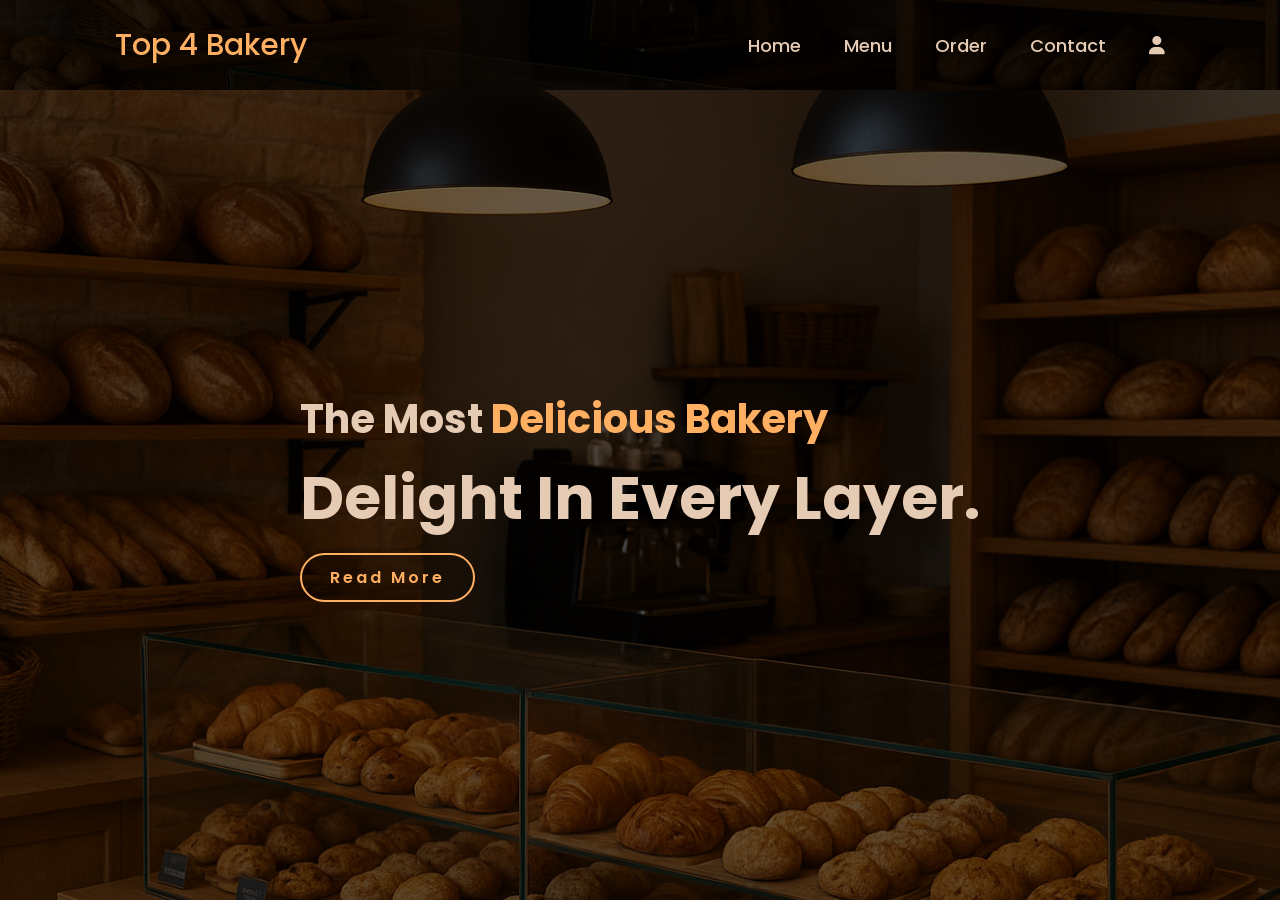
<file: index.html>
<!DOCTYPE html>
<html>
<head>
  <title>Bakery</title>
</head>
<frameset rows="10%,*" border="0" framespacing="0" frameborder="0">
  <frame name="nav" src="nav.html" >
  <frameset cols="100% " border="0" framespacing="0" frameborder="0">
    <frame src="M-home.html" name="home">
  </frameset>
</frameset>
</html>
</file>
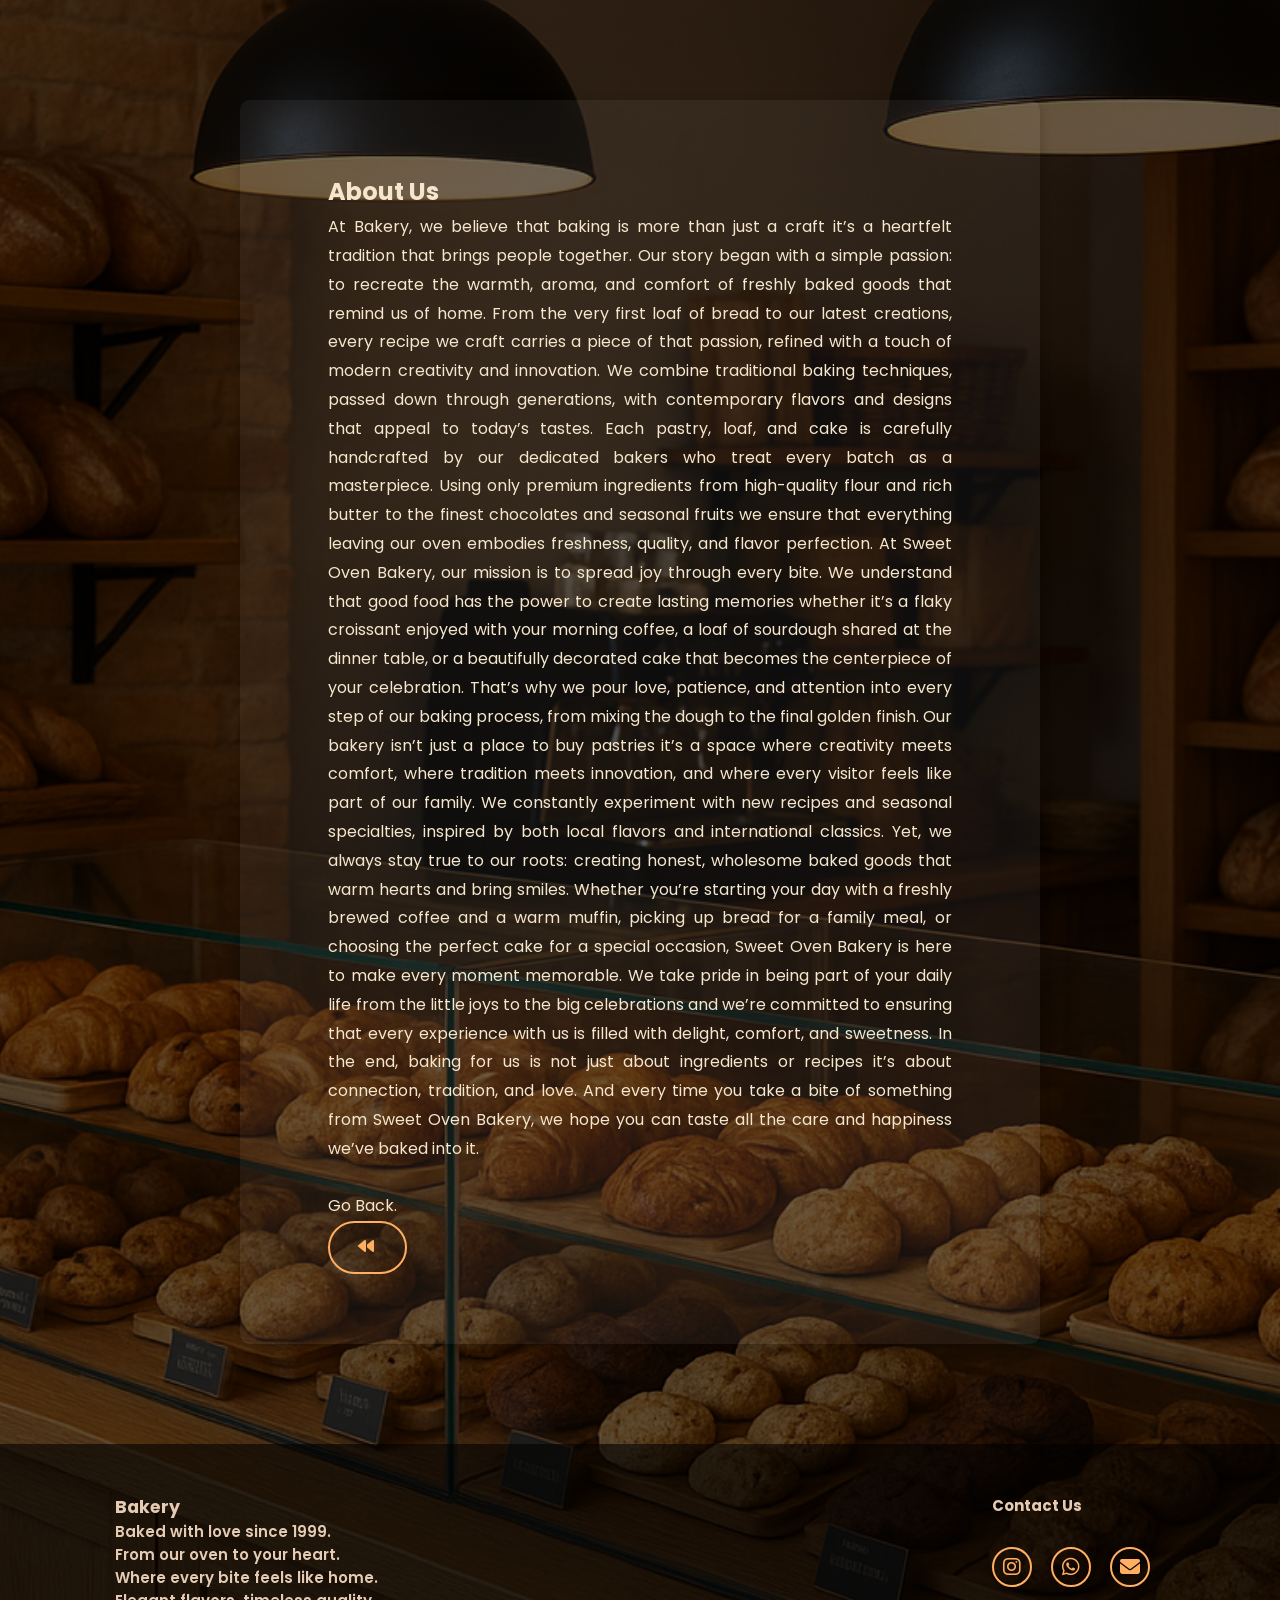
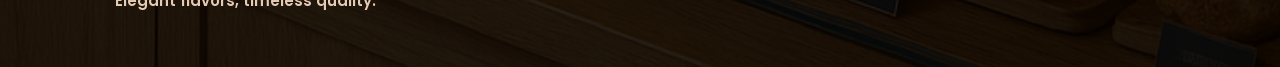
<file: about us.html>
<!DOCTYPE html>
<html lang="en">
<head>
    <meta charset="UTF-8">
    <meta name="viewport" content="width=device-width, initial-scale=1.0">
    <link rel="stylesheet" href="https://cdnjs.cloudflare.com/ajax/libs/font-awesome/6.5.0/css/all.min.css">
    <link rel="stylesheet" href="style forgot pass.css">
    <title>About Us</title>

</head>
<body>
    <main class="abus">
        <section>
            <h2>About Us</h2>
            <p>At Bakery, we believe that baking is more than just a craft it’s a heartfelt tradition that brings people together. Our story began with a simple passion: to recreate the warmth, aroma, and comfort of freshly baked goods that remind us of home. From the very first loaf of bread to our latest creations, every recipe we craft carries a piece of that passion, refined with a touch of modern creativity and innovation.

We combine traditional baking techniques, passed down through generations, with contemporary flavors and designs that appeal to today’s tastes. Each pastry, loaf, and cake is carefully handcrafted by our dedicated bakers who treat every batch as a masterpiece. Using only premium ingredients from high-quality flour and rich butter to the finest chocolates and seasonal fruits we ensure that everything leaving our oven embodies freshness, quality, and flavor perfection.

At Sweet Oven Bakery, our mission is to spread joy through every bite. We understand that good food has the power to create lasting memories whether it’s a flaky croissant enjoyed with your morning coffee, a loaf of sourdough shared at the dinner table, or a beautifully decorated cake that becomes the centerpiece of your celebration. That’s why we pour love, patience, and attention into every step of our baking process, from mixing the dough to the final golden finish.

Our bakery isn’t just a place to buy pastries it’s a space where creativity meets comfort, where tradition meets innovation, and where every visitor feels like part of our family. We constantly experiment with new recipes and seasonal specialties, inspired by both local flavors and international classics. Yet, we always stay true to our roots: creating honest, wholesome baked goods that warm hearts and bring smiles.

Whether you’re starting your day with a freshly brewed coffee and a warm muffin, picking up bread for a family meal, or choosing the perfect cake for a special occasion, Sweet Oven Bakery is here to make every moment memorable. We take pride in being part of your daily life from the little joys to the big celebrations and we’re committed to ensuring that every experience with us is filled with delight, comfort, and sweetness.

In the end, baking for us is not just about ingredients or recipes it’s about connection, tradition, and love. And every time you take a bite of something from Sweet Oven Bakery, we hope you can taste all the care and happiness we’ve baked into it.</p>
<br>

<p>Go Back.</p>
<a href="M-home.html" class="btn"> <i class="fa-solid fa-backward"></i></a>
        </section>
    </main>

     <footer>
        <div class="footer-container">
            <div class="footer-logo">
                <h3>Bakery</h3>
                <p>Baked with love since 1999.</p>
                <p>From our oven to your heart.</p>
                <p>Where every bite feels like home.</p>
                <p>Elegant flavors, timeless quality.</p>
            </div>

            <div class="footer-contact">
                <h4>Contact Us</h4>
                <a href="https://www.instagram.com/rangga.reswara?igsh=MjJ6MTRuZGxjcXZz&utm_source=qr"> <i class="fa-brands fa-instagram"></i></a>
                <a href="https://wa.me/6281293081012"> <i class="fa-brands fa-whatsapp"></i></a>
                <a href="mailto:cakrarangga270@gmail.com"> <i class="fa-solid fa-envelope"></i></a>
            </div>

        </div>
    </footer>


</body>
</html>
</file>
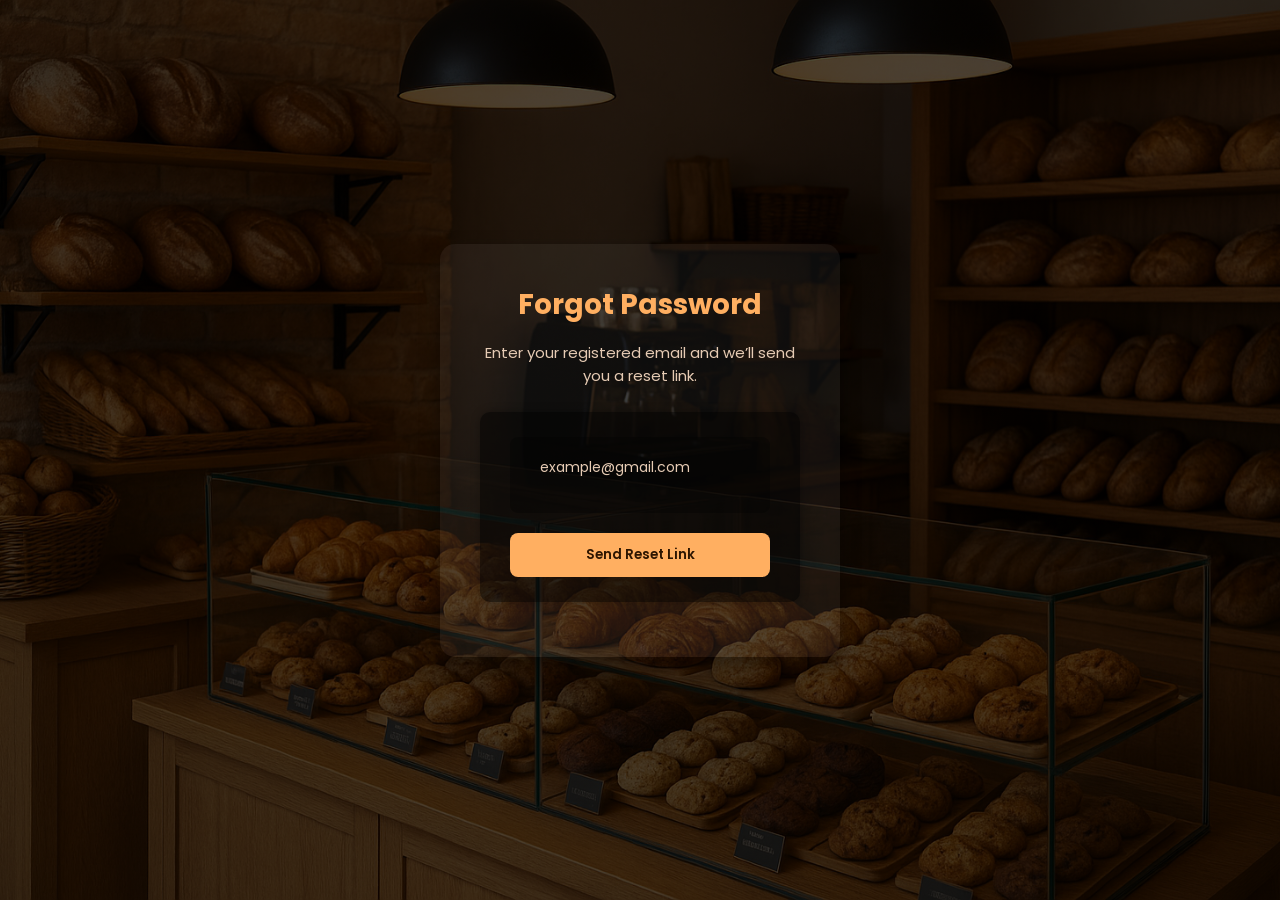
<file: forgot.html>
<!DOCTYPE html>
<html lang="en">
<head>
  <meta charset="UTF-8">
  <meta name="viewport" content="width=device-width, initial-scale=1.0">
  <title>Forgot Password</title>
  <link rel="stylesheet" href="style forgot pass.css">
  <script src="https://code.jquery.com/jquery-3.6.0.min.js"></script>
</head>
<body>
  <section class="forgot-container">
    <div class="forgot-card">
      <h2><i class="fa-solid "></i> Forgot Password</h2>
      <p class="forgot-text">Enter your registered email and we’ll send you a reset link.</p>
      
      <form id="forgotPasswordForm">
        <div class="input-group">
          <i class="fa-solid fa-envelope"></i>
          <input type="email" id="email" name="email" placeholder="example@gmail.com" required>
        </div>
        <button type="submit"><i class="fa-solid "></i> Send Reset Link</button>
      </form>
      
      <div id="message"></div>
    </div>
  </section>
  
  <script src="forgot.js"></script>
</body>
</html>
</file>
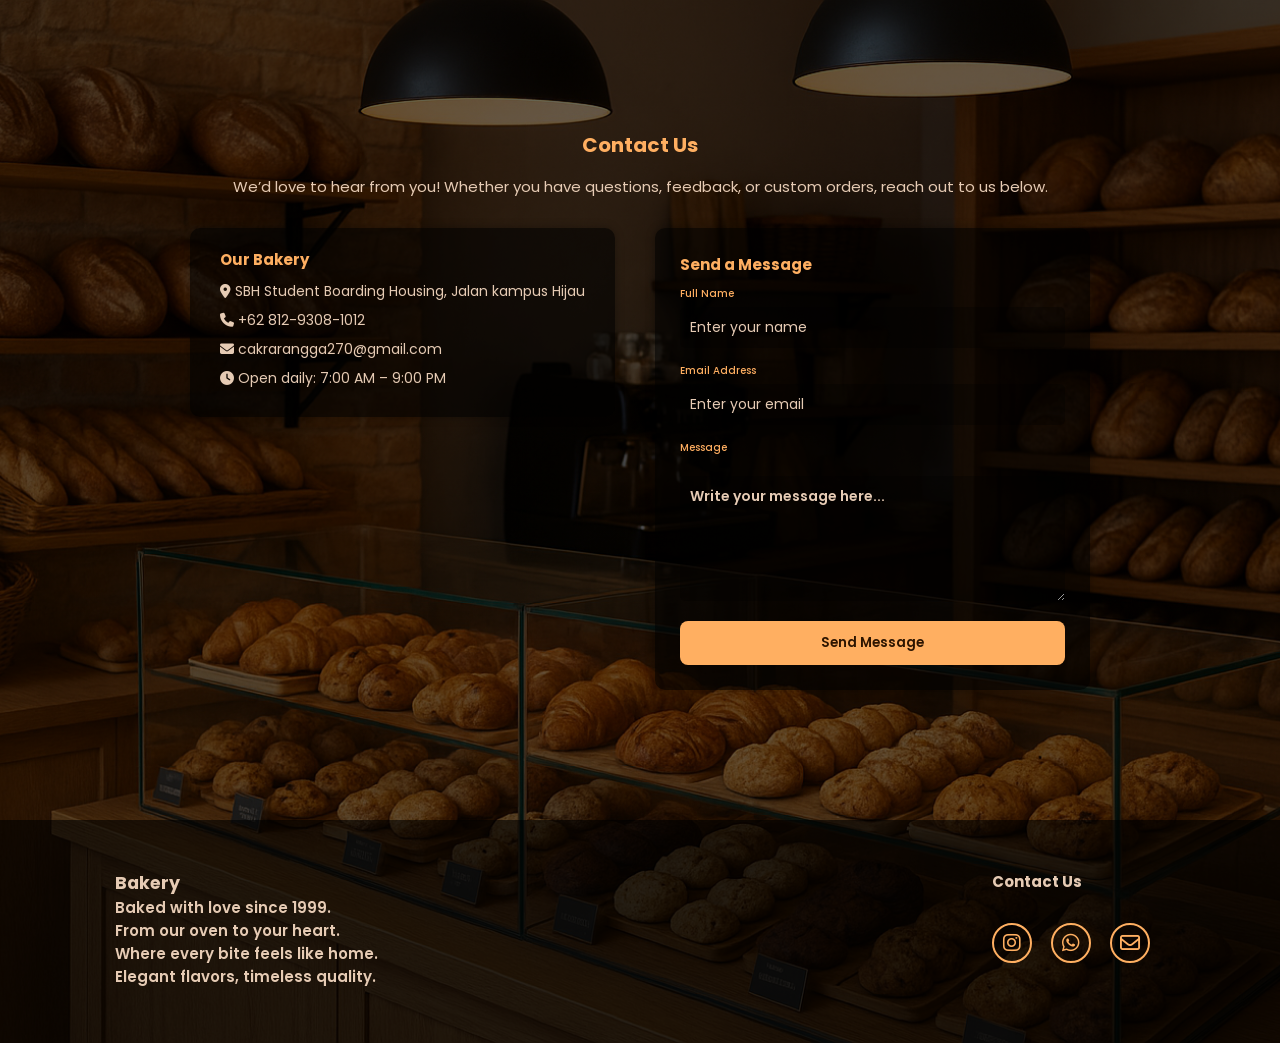
<file: M-contact.html>
<!DOCTYPE html>
<html lang="en">
<head>
  <meta charset="UTF-8">
  <title>Contact - Sweet Oven Bakery</title>
  <link rel="stylesheet" href="https://cdnjs.cloudflare.com/ajax/libs/font-awesome/6.5.0/css/all.min.css">
  <link rel="stylesheet" href="style forgot pass.css">
</head>
<body style="margin-top: 130px;">

  <h1 class="judul-contact">Contact Us</h1>
  <p class="text-contact">We’d love to hear from you! Whether you have questions, feedback, or custom orders, reach out to us below.</p>


  <div class="contact-container">
    <div class="contact-info">
      <h2>Our Bakery</h2>
      <p> <i class="fa-solid fa-location-dot"></i> SBH Student Boarding Housing, Jalan kampus Hijau</p>
      <p> <i class="fa-solid fa-phone"></i> +62 812-9308-1012</p>
      <p> <i class="fa-solid fa-envelope"></i> cakrarangga270@gmail.com</p>
      <p> <i class="fa-solid fa-clock"></i> Open daily: 7:00 AM – 9:00 PM</p>
    </div>

    <form class="form-contact">
      <h2 class="msg-contact">Send a Message</h2>

      <label for="name">Full Name</label>
      <input type="text" id="name" placeholder="Enter your name" required>

      <label for="email">Email Address</label>
      <input type="email" id="email" placeholder="Enter your email" required>

      <label for="message">Message</label>
      <textarea id="message" rows="5" placeholder="Write your message here..." required></textarea>

      <button type="submit">Send Message</button>
    </form>
  </div>

  <footer>
        <div class="footer-container">
            <div class="footer-logo">
                <h3>Bakery</h3>
                <p>Baked with love since 1999.</p>
                <p>From our oven to your heart.</p>
                <p>Where every bite feels like home.</p>
                <p>Elegant flavors, timeless quality.</p>
            </div>
            
            <div class="footer-contact">
                <h4>Contact Us</h4>
                <a href="https://www.instagram.com/rangga.reswara?igsh=MjJ6MTRuZGxjcXZz&utm_source=qr"> <i class="fa-brands fa-instagram"></i></a>
                <a href="https://wa.me/6281293081012"> <i class="fa-brands fa-whatsapp"></i></a>
                <a href="mailto:cakrarangga270@gmail.com"> <i class="fa-regular fa-envelope"></i></a>
            </div>

        </div>
    </footer>

</body>
</html>
</file>
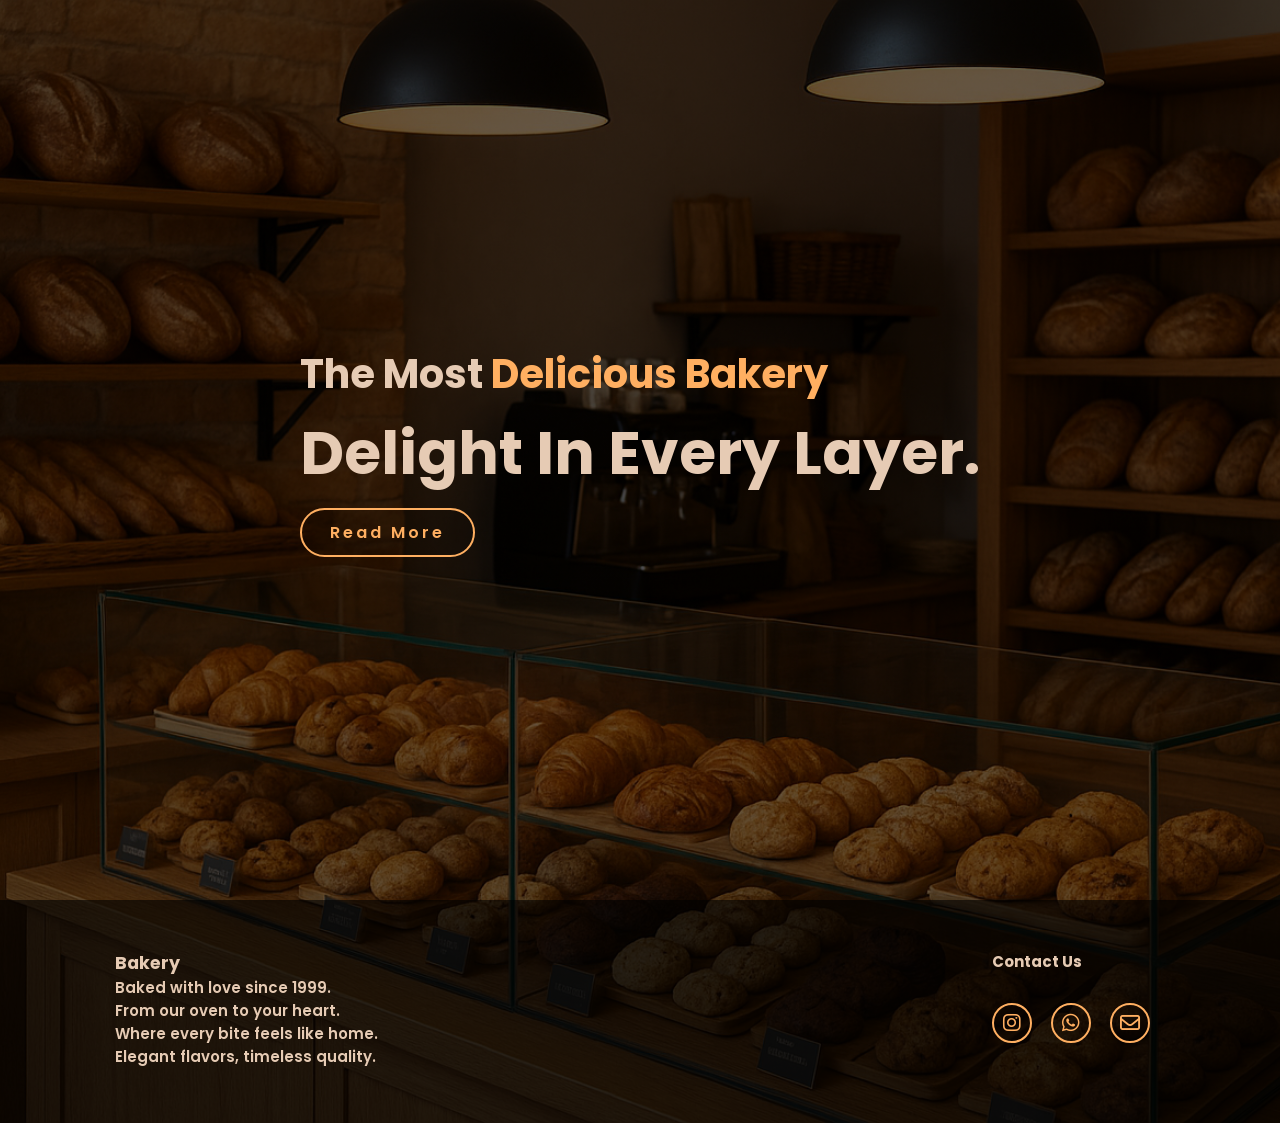
<file: M-home.html>
<!DOCTYPE html>
<html lang="en">
<head>
    <meta charset="UTF-8">
    <meta name="viewport" content="width=device-width, initial-scale=1.0">
    <link rel="stylesheet" href="https://cdnjs.cloudflare.com/ajax/libs/font-awesome/6.5.0/css/all.min.css">
    <link rel="stylesheet" href="style forgot pass.css">
    <title>Home</title>
</head>
<body>
    <section class="home">
        <div class="home-content">
            <h3>The Most <span>Delicious Bakery</span></h3>
            <h1>Delight In Every Layer.</h1>
            <br>
            <a href="about us.html" class="btn">Read More</a>
        </div>
    </section>

        <footer>
        <div class="footer-container">
            <div class="footer-logo">
                <h3>Bakery</h3>
                <p>Baked with love since 1999.</p>
                <p>From our oven to your heart.</p>
                <p>Where every bite feels like home.</p>
                <p>Elegant flavors, timeless quality.</p>
            </div>
            
            <div class="footer-contact">
                <h4>Contact Us</h4>
                <a href="https://www.instagram.com/rangga.reswara?igsh=MjJ6MTRuZGxjcXZz&utm_source=qr"> <i class="fa-brands fa-instagram"></i></a>
                <a href="https://wa.me/6281293081012"> <i class="fa-brands fa-whatsapp"></i></a>
                <a href="mailto:cakrarangga270@gmail.com"> <i class="fa-regular fa-envelope"></i></a>
            </div>

        </div>
    </footer>
    
</body>
</html>
</file>
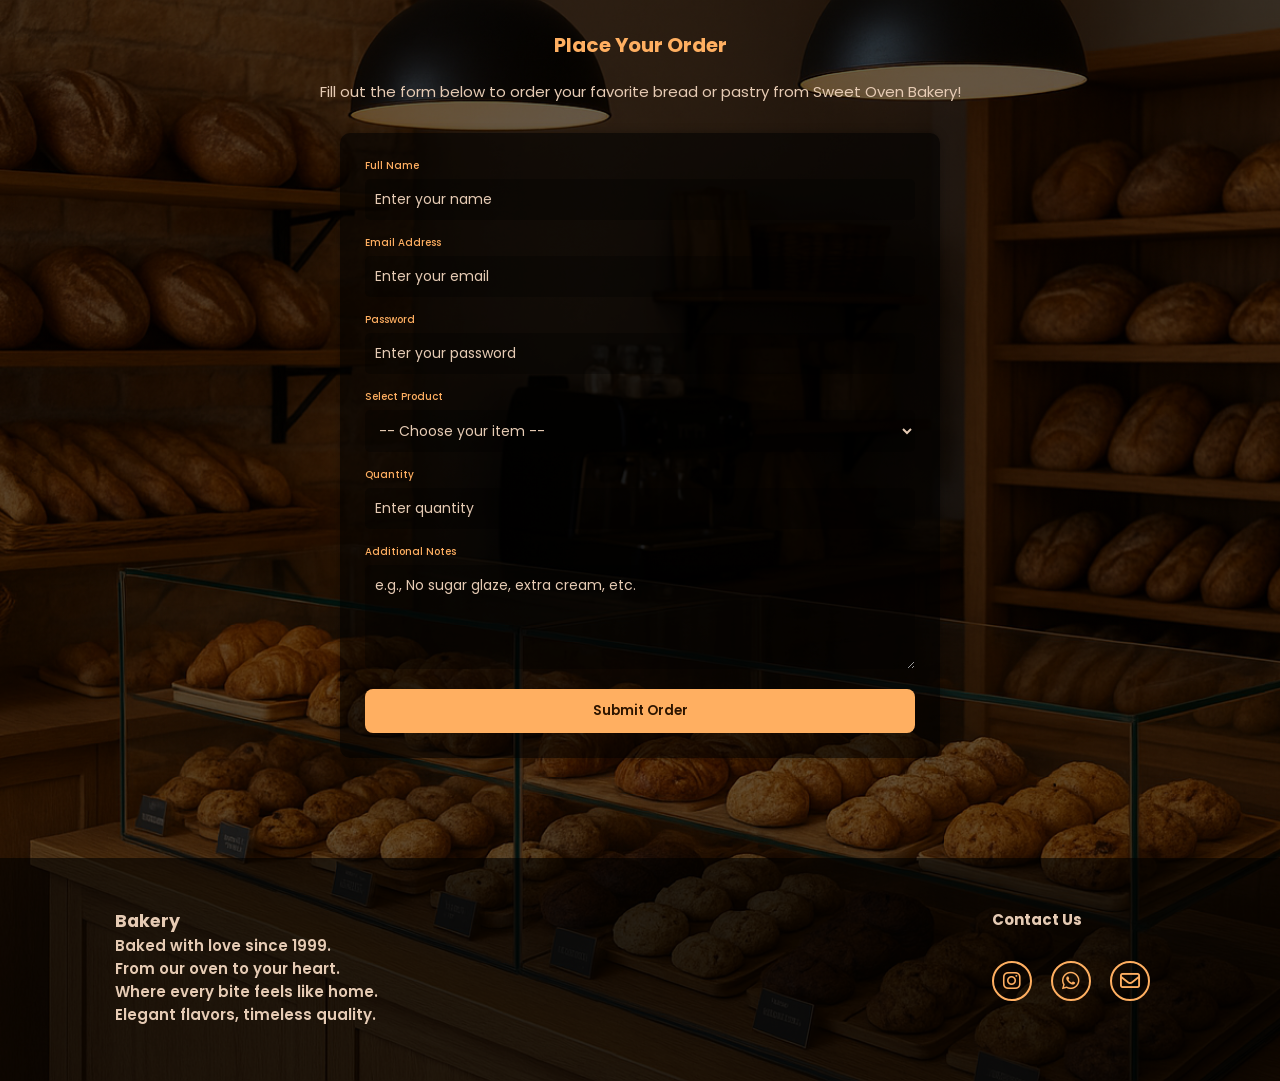
<file: M-order.html>
<!DOCTYPE html>
<html lang="en">
<head>
  <meta charset="UTF-8">
  <title>Order - Sweet Oven Bakery</title>
  <link rel="stylesheet" href="https://cdnjs.cloudflare.com/ajax/libs/font-awesome/6.5.0/css/all.min.css">
  <link rel="stylesheet" href="style forgot pass.css">
</head>
<body>

  <h1 class="judul-order">Place Your Order</h1>
  <p class="text-order">Fill out the form below to order your favorite bread or pastry from Sweet Oven Bakery!</p>

  <form class="form-order">
    <label for="name">Full Name</label>
    <input type="text" id="name" placeholder="Enter your name" required>

    <label for="email">Email Address</label>
    <input type="email" id="email" placeholder="Enter your email" required>

    <label for="password">Password</label>
    <input type="password" id="password" placeholder="Enter your password" required>

    <label for="product">Select Product</label>
    <select id="product" required>
      <option value="">-- Choose your item --</option>
      <option value="Whole Wheat Bread">Whole Wheat Bread</option>
      <option value="Butter Croissant">Butter Croissant</option>
      <option value="Chocolate Danish">Chocolate Danish</option>
      <option value="Strawberry Shortcake">Strawberry Shortcake</option>
    </select>

    <label for="quantity">Quantity</label>
    <input type="number" id="quantity" min="1" placeholder="Enter quantity" required>

    <label for="notes">Additional Notes</label>
    <textarea id="notes" rows="4" placeholder="e.g., No sugar glaze, extra cream, etc."></textarea>

    <button type="submit">Submit Order</button>
  </form>

  <footer>
        <div class="footer-container">
            <div class="footer-logo">
                <h3>Bakery</h3>
                <p>Baked with love since 1999.</p>
                <p>From our oven to your heart.</p>
                <p>Where every bite feels like home.</p>
                <p>Elegant flavors, timeless quality.</p>
            </div>
            
            <div class="footer-contact">
                <h4>Contact Us</h4>
                <a href="https://www.instagram.com/rangga.reswara?igsh=MjJ6MTRuZGxjcXZz&utm_source=qr"> <i class="fa-brands fa-instagram"></i></a>
                <a href="https://wa.me/6281293081012"> <i class="fa-brands fa-whatsapp"></i></a>
                <a href="mailto:cakrarangga270@gmail.com"> <i class="fa-regular fa-envelope"></i></a>
            </div>

        </div>
    </footer>

  

</body>
</html>
</file>
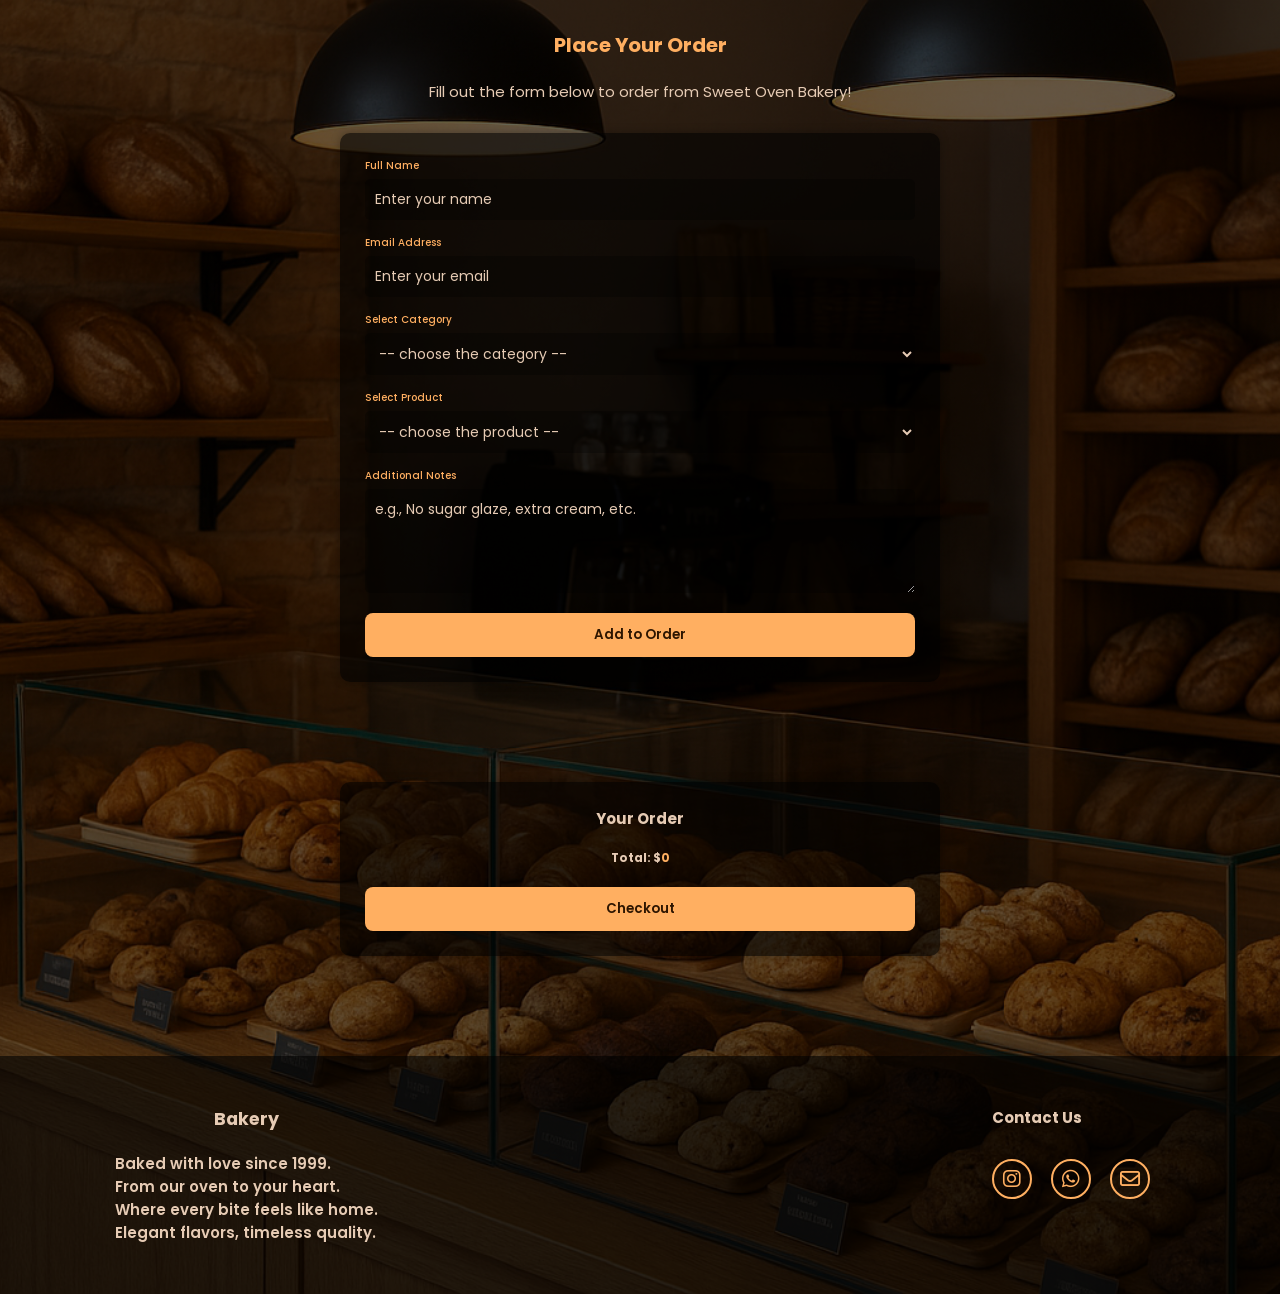
<file: purchase.html>
<!DOCTYPE html>
<html lang="en">
<head>
  <meta charset="UTF-8">
  <title>Order - Sweet Oven Bakery</title>
  <link rel="stylesheet" href="https://cdnjs.cloudflare.com/ajax/libs/font-awesome/6.5.0/css/all.min.css">
  <link rel="stylesheet" href="purchase.css">
</head>
<body>

  <h1 class="judul-order">Place Your Order</h1>
  <p class="text-order">Fill out the form below to order from Sweet Oven Bakery!</p>

  <form class="form-order" id="purchaseForm">
    <label for="name">Full Name</label>
    <input type="text" id="buyerName" placeholder="Enter your name">

    <label for="email">Email Address</label>
    <input type="email" id="buyerEmail" placeholder="Enter your email">

    <label>Select Category</label>
    <select id="category">
      <option value="">-- choose the category --</option>
      <option value="Bread">Bread</option>
      <option value="Pastry">Pastry</option>
      <option value="Cake">Cake</option>
      <option value="Beverage">Beverage</option>
    </select>

      <label>Select Product</label>
      <select id="item">
        <option value="">-- choose the product --</option>
      </select>

    <label for="notes">Additional Notes</label>
    <textarea id="notes" rows="4" placeholder="e.g., No sugar glaze, extra cream, etc."></textarea>

    <button type="button" id="addBtn">Add to Order</button>
  </form>

<div class="order-wrapper">
  <h2>Your Order</h2>
  <div id="orderList"></div>

  <h3>Total: $<span id="grandTotal">0</span></h3>
  <button id="checkoutBtn">Checkout</button>
</div>

  <footer>
        <div class="footer-container">
            <div class="footer-logo">
                <h3>Bakery</h3>
                <p>Baked with love since 1999.</p>
                <p>From our oven to your heart.</p>
                <p>Where every bite feels like home.</p>
                <p>Elegant flavors, timeless quality.</p>
            </div>
            
            <div class="footer-contact">
                <h4>Contact Us</h4>
                <a href="https://www.instagram.com/rangga.reswara?igsh=MjJ6MTRuZGxjcXZz&utm_source=qr"> <i class="fa-brands fa-instagram"></i></a>
                <a href="https://wa.me/6281293081012"> <i class="fa-brands fa-whatsapp"></i></a>
                <a href="mailto:cakrarangga270@gmail.com"> <i class="fa-regular fa-envelope"></i></a>
            </div>
        </div>
    </footer>
</body>
</html>

<script src="https://code.jquery.com/jquery-3.7.1.min.js"></script>
<script src="order.js"></script>
</file>
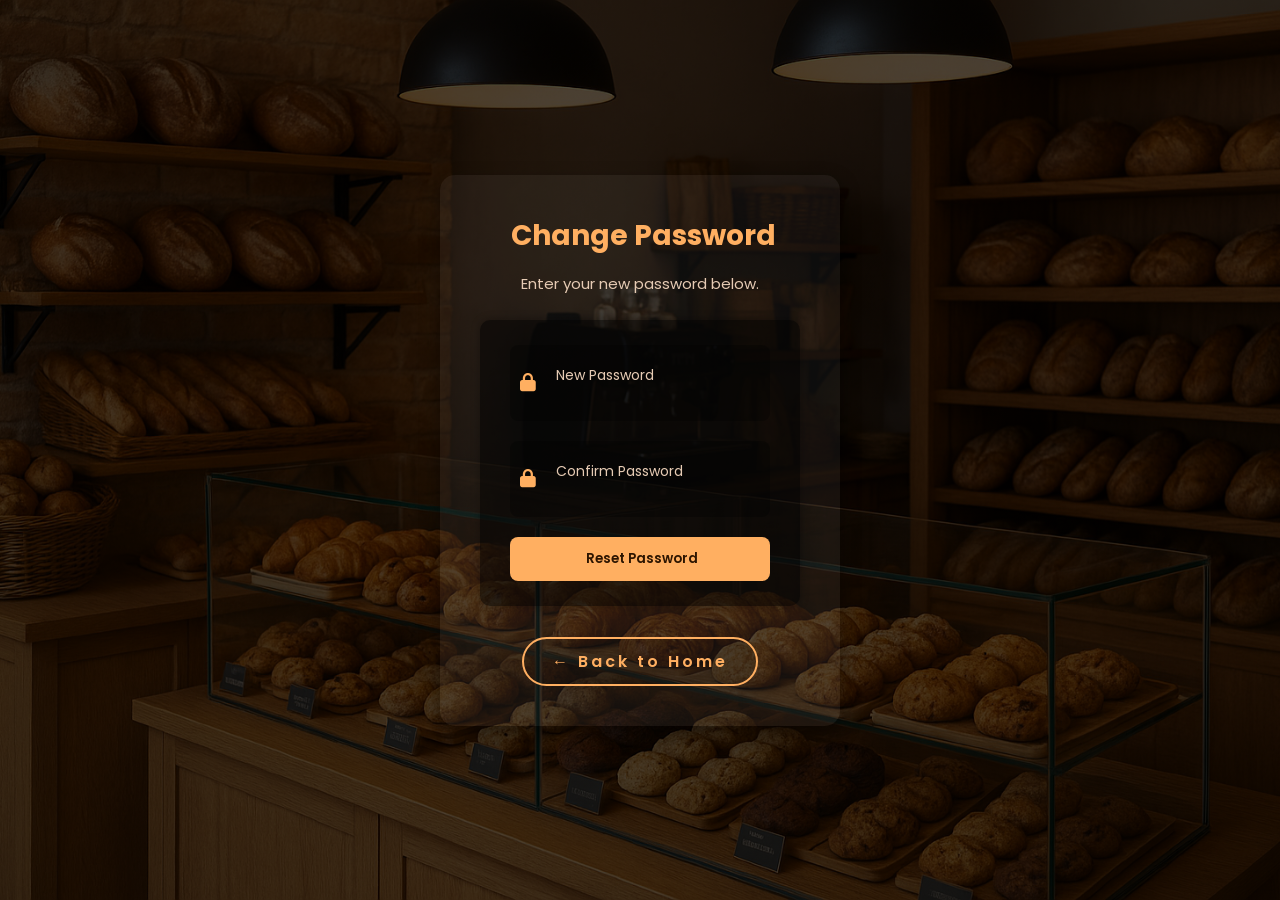
<file: resetpass.html>
<!DOCTYPE html>
<html lang="en">
<head>
  <meta charset="UTF-8">
  <meta name="viewport" content="width=device-width, initial-scale=1.0">
  <title>Reset Password</title>
  <link rel="stylesheet" href="style forgot pass.css">
  <link rel="stylesheet" href="https://cdnjs.cloudflare.com/ajax/libs/font-awesome/6.5.0/css/all.min.css">
  <script src="https://code.jquery.com/jquery-3.6.0.min.js"></script>
</head>
<body>
  <section class="reset-container">
    <div class="reset-card">
      <h2><i class="fa-solid"></i> Change Password</h2>
      <p class="reset-text">Enter your new password below.</p>
      
      <form id="resetPasswordForm">
        <div class="input-group">
          <i class="fa-solid fa-lock"></i>
          <input type="password" id="newPassword" name="newPassword" placeholder="New Password" required>
        </div>
        <div class="input-group">
          <i class="fa-solid fa-lock"></i>
          <input type="password" id="confirmPassword" name="confirmPassword" placeholder="Confirm Password" required>
        </div>
        <button type="submit"><i class="fa-solid "></i> Reset Password</button>
      </form>
      
      <div id="resetMessage"></div>
      <br>
      <a href="index.html" class="btn">← Back to Home</a>
    </div>
  </section>

  <script src="reset.js"></script>
</body>
</html>
</file>
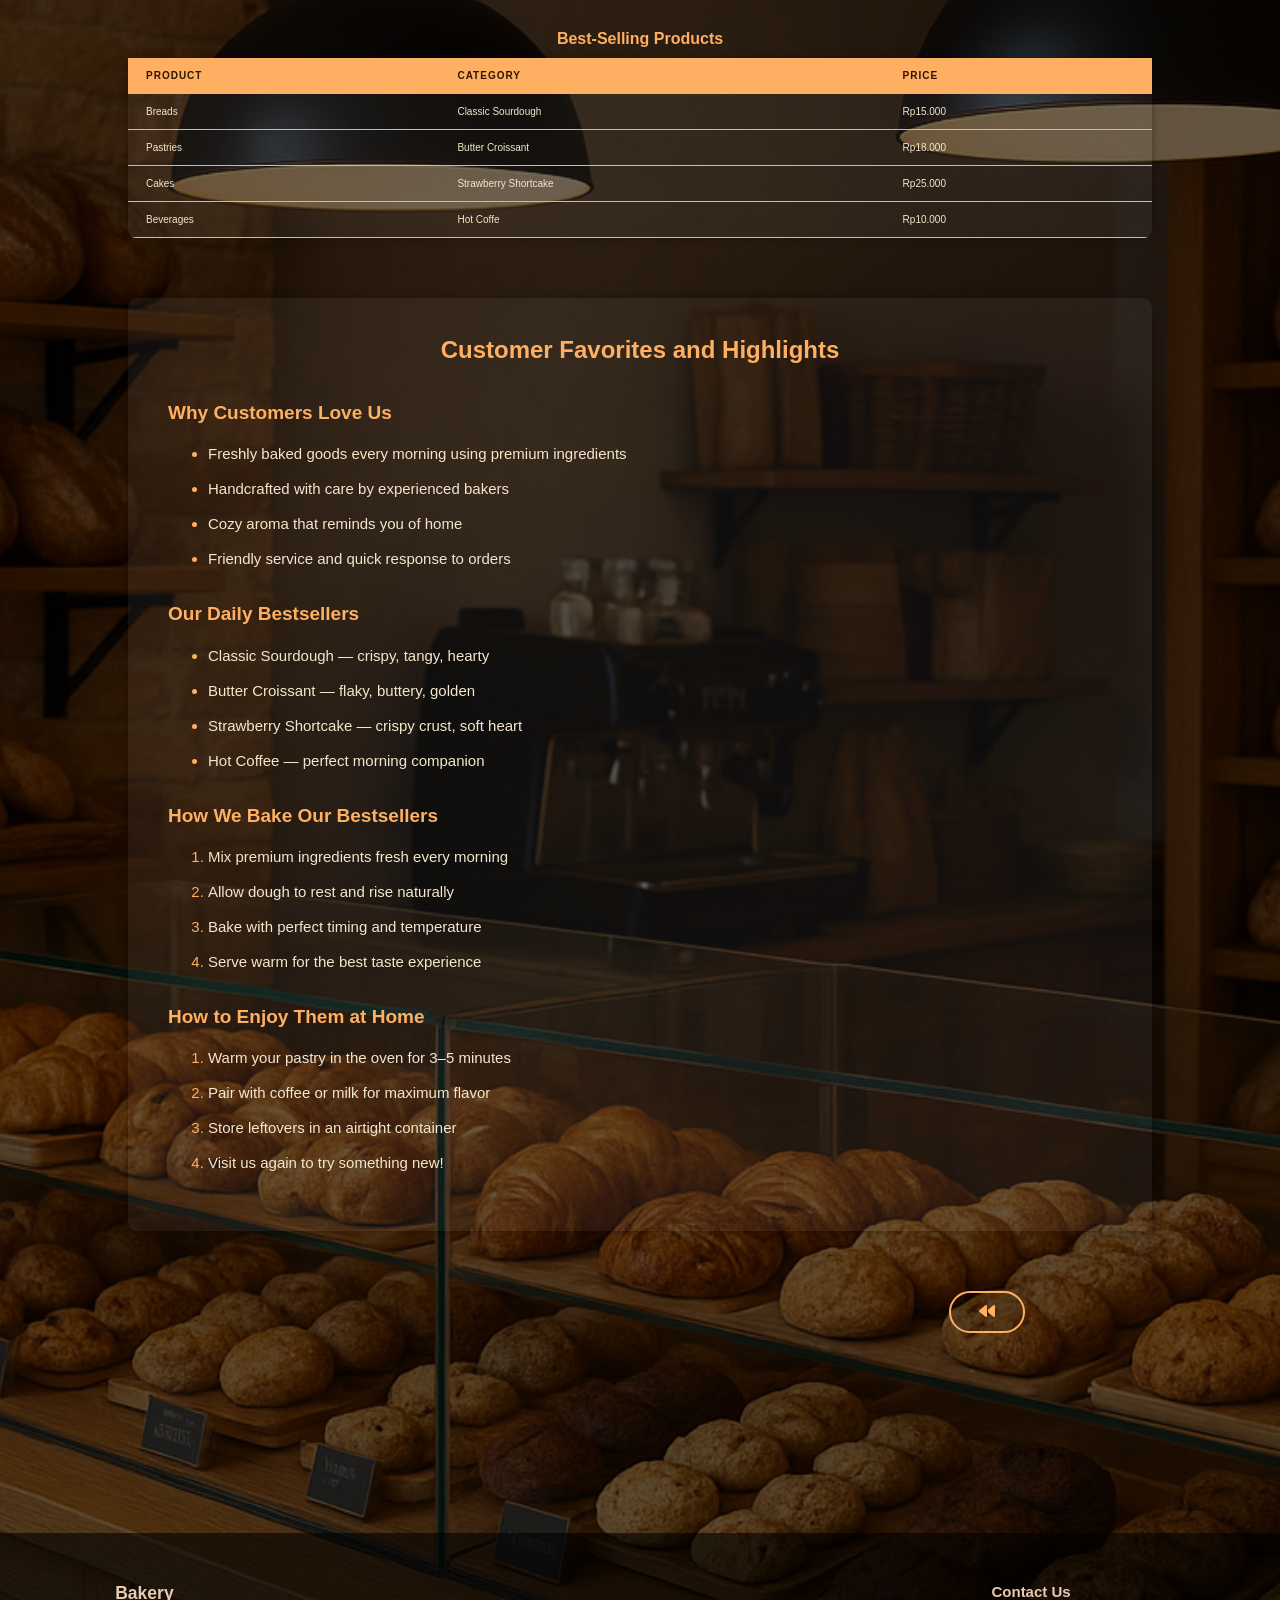
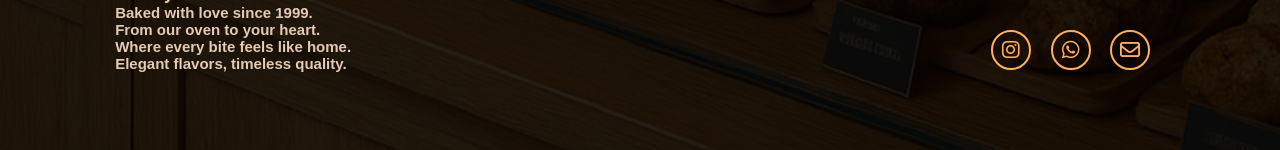
<file: top4.html>
<!DOCTYPE html>
<html lang="en">

<head>
  <meta charset="UTF-8">
  <meta name="viewport" content="width=device-width, initial-scale=1.0">
  <link rel="stylesheet" href="https://cdnjs.cloudflare.com/ajax/libs/font-awesome/6.5.0/css/all.min.css">
  <title>Top 4 Best Seller</title>

  <style>
    * {
      margin: 0;
      padding: 0;
      box-sizing: border-box;
      text-decoration: none;
      border: none;
      outline: none;
      font-family: 'Poppins', sans-serif;
      scroll-behavior: smooth;
    }

    html {
      font-size: 62.5%;
      scroll-behavior: smooth;
    }

    body {
      width: 100%;
      min-height: 100vh;
      overflow-x: hidden;
      background: linear-gradient(rgba(0, 0, 0, 0.6), rgba(0, 0, 0, 0.6)), url('background.jpg') no-repeat center center/cover;
      color: #e6cbb4;
    }

    .btn-back {
      display: flex;
      align-items: end;
      justify-content: end;
      left: 80%;
      bottom: 2rem;
      z-index: 999;
      margin-right: 255px;
    }

    .btn {
      padding: 1rem 2.8rem;
      bottom: 2rem;
      z-index: 999;
      background-color: rgba(0, 0, 0, 0.1);
      border-radius: 4rem;
      font-size: 1.6rem;
      color: #FFAF61;
      font-weight: 600;
      border: 2px solid #FFAF61;
      transition: 0.3s ease;
      cursor: pointer;
      text-decoration: none;
    }

    .btn:hover {
      transform: scale3d(1.03);
      background-color: #FFAF61;
      color: #472400;
      box-shadow: 0 0 25px #FFAF61;
    }

    /* Responsive tweak so the button doesn't overlap content on small screens */
    @media (max-width: 480px) {
      .btn {
        right: 1rem;
        bottom: 1rem;
        padding: 0.6rem 1.4rem;
        font-size: 1.2rem;
      }
    }

    table {
      width: 80%;
      margin: 30px auto;
      border-collapse: collapse;
      background-color: rgba(255, 255, 255, 0.05);
      box-shadow: 0 0 10px rgba(0, 0, 0, 0.3);
      color: #f5e6cc;
      font-family: 'Poppins', sans-serif;
      border-radius: 8px;
      overflow: hidden;
    }

    th,
    td {
      padding: 12px 18px;
      text-align: left;
      border-bottom: 1px solid #FFAF61;
    }

    th {
      background-color: #FFAF61;
      color: #2d1500;
      text-transform: uppercase;
      letter-spacing: 1px;
    }

    tr:hover {
      background-color: rgba(255, 175, 97, 0.1);
      transition: 0.3s ease;
    }

    caption {
      caption-side: top;
      font-size: 1.6rem;
      font-weight: 600;
      color: #FFAF61;
      margin-bottom: 10px;
    }


    footer {
      background-color: rgba(0, 0, 0, 0.6);
      padding: 50px 9% 20px;
      color: #e6cbb4;
      font-weight: 400;
      font-size: 15px;
      text-decoration: none;
      margin-top: 200px;
    }

    .footer-container {
      display: flex;
      justify-content: space-between;
      flex-wrap: wrap;
      gap: 40px;
      margin-bottom: 30px;
      font-weight: 600;
    }

    .footer-links {
      display: flex;
      justify-content: space-between;
      padding: 1rem 9%;
      font-weight: 600;
      position: sticky;
      filter: drop-shadow(10px);
      align-items: center;
      color: #ffaf61;
      text-decoration: none;
      margin: 5px 0;
      transition: 0.3s;
      top: 0;
      z-index: 1000;
    }

    .footer-links a:hover {
      text-decoration: none;
    }

    .footer-bottom {
      text-align: center;
      border-top: 1px solid #472400;
      padding-top: 15px;
      color: #ffcf61;
    }

    .footer-contact a {
      display: inline-flex;
      justify-content: center;
      align-items: center;
      width: 4rem;
      height: 4rem;
      background-color: transparent;
      border: 0.2rem solid #ffaf61;
      font-size: 2rem;
      border-radius: 50%;
      margin: 3rem 1.5rem 3rem 0;
      transition: 0.3s ease;
      color: #ffaf61;
      text-decoration: none;
    }

    .footer-contact a:hover {
      color: black;
      transform: scale(1.3) translateY(-5px);
      background-color: #ffaf61;
      box-shadow: 0 0 25px #ffaf61;
    }

    .list-section {
      width: 80%;
      margin: 60px auto;
      background-color: rgba(255, 255, 255, 0.05);
      border-radius: 10px;
      box-shadow: 0 0 10px rgba(0, 0, 0, 0.3);
      padding: 30px 40px;
      color: #f5e6cc;
      font-family: 'Poppins', sans-serif;
      line-height: 1.8;
    }

    .list-section h2 {
      text-align: center;
      color: #FFAF61;
      margin-bottom: 20px;
      font-size: 2.4rem;
    }

    .list-section h3 {
      color: #FFAF61;
      margin-top: 25px;
      margin-bottom: 10px;
      font-size: 1.9rem;
    }

    ul,
    ol {
      margin-left: 40px;
      margin-bottom: 25px;
    }

    ul li,
    ol li {
      font-size: 1.5rem;
      margin-bottom: 8px;
    }

    ul li::marker,
    ol li::marker {
      color: #FFAF61;
    }
  </style>


</head>

<body>

  <table>
    <caption>Best-Selling Products</caption>
    <tr>
      <th>Product</th>
      <th>Category</th>
      <th>Price</th>
    </tr>
    <tr>
      <td>Breads</td>
      <td>Classic Sourdough</td>
      <td>Rp15.000</td>
    </tr>
    <tr>
      <td>Pastries</td>
      <td>Butter Croissant</td>
      <td>Rp18.000</td>
    </tr>
    <tr>
      <td>Cakes</td>
      <td>Strawberry Shortcake</td>
      <td>Rp25.000</td>
    </tr>
    <tr>
      <td>Beverages</td>
      <td>Hot Coffe</td>
      <td>Rp10.000</td>
    </tr>
  </table>

  <section class="list-section">
    <h2>Customer Favorites and Highlights</h2>

    <!-- Unordered List 1 -->
    <h3>Why Customers Love Us</h3>
    <ul>
      <li>Freshly baked goods every morning using premium ingredients</li>
      <li>Handcrafted with care by experienced bakers</li>
      <li>Cozy aroma that reminds you of home</li>
      <li>Friendly service and quick response to orders</li>
    </ul>

    <!-- Unordered List 2 -->
    <h3>Our Daily Bestsellers</h3>
    <ul>
      <li>Classic Sourdough — crispy, tangy, hearty</li>
      <li>Butter Croissant — flaky, buttery, golden</li>
      <li>Strawberry Shortcake — crispy crust, soft heart</li>
      <li>Hot Coffee — perfect morning companion</li>
    </ul>

    <!-- Ordered List 1 -->
    <h3>How We Bake Our Bestsellers</h3>
    <ol>
      <li>Mix premium ingredients fresh every morning</li>
      <li>Allow dough to rest and rise naturally</li>
      <li>Bake with perfect timing and temperature</li>
      <li>Serve warm for the best taste experience</li>
    </ol>

    <!-- Ordered List 2 -->
    <h3>How to Enjoy Them at Home</h3>
    <ol>
      <li>Warm your pastry in the oven for 3–5 minutes</li>
      <li>Pair with coffee or milk for maximum flavor</li>
      <li>Store leftovers in an airtight container</li>
      <li>Visit us again to try something new!</li>
    </ol>
  </section>


  <div class="btn-back">
    <a href="M-home.html" class="btn"> <i class="fa-solid fa-backward"></i></a>
  </div>

  <footer>
    <div class="footer-container">
      <div class="footer-logo">
        <h3>Bakery</h3>
        <p>Baked with love since 1999.</p>
        <p>From our oven to your heart.</p>
        <p>Where every bite feels like home.</p>
        <p>Elegant flavors, timeless quality.</p>
      </div>

      <div class="footer-contact">
        <h4>Contact Us</h4>
        <a href="https://www.instagram.com/rangga.reswara?igsh=MjJ6MTRuZGxjcXZz&utm_source=qr"> <i
            class="fa-brands fa-instagram"></i></a>
        <a href="https://wa.me/6281293081012"> <i class="fa-brands fa-whatsapp"></i></a>
        <a href="mailto:cakrarangga270@gmail.com"> <i class="fa-regular fa-envelope"></i></a>
      </div>

    </div>
  </footer>

</body>

</html>
</file>
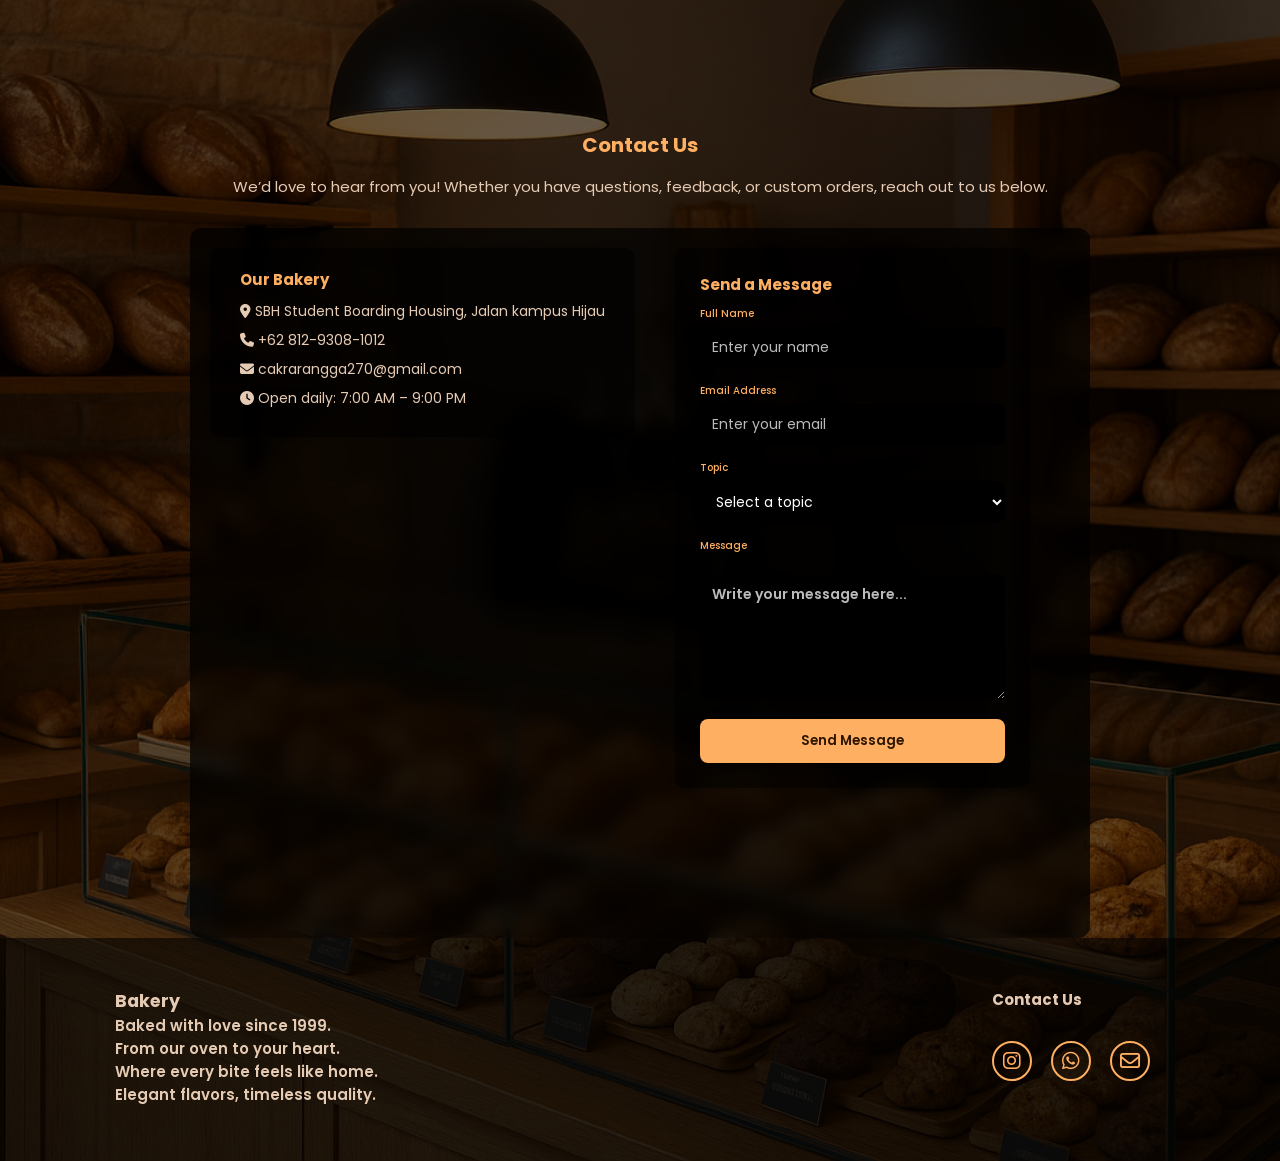
<file: topic.html>
<!DOCTYPE html>
<html lang="en">
<head>
  <meta charset="UTF-8">
  <title>Contact - Sweet Oven Bakery</title>
  <link rel="stylesheet" href="https://cdnjs.cloudflare.com/ajax/libs/font-awesome/6.5.0/css/all.min.css">
  <link rel="stylesheet" href="style forgot pass.css">
  <script src="https://cdnjs.cloudflare.com/ajax/libs/jquery/3.7.1/jquery.min.js"></script>
  <style>
/* Container: blurred black panel */
.contact-container {
  background: rgba(0, 0, 0, 0.7);
  backdrop-filter: blur(8px);
  padding: 20px;
  border-radius: 12px;
  color: #fff;
}


/* Inputs, textarea, and select: consistent dark/blurred style */
input, textarea, select {
  background: rgba(0, 0, 0, 0.5);   /* semi-transparent black */
  backdrop-filter: blur(2px);       /* blurred effect */
  color: #fff;                      /* white text */
  border: none;
  border-radius: 8px;
  padding: 10px 12px;
}


/* Placeholder color */
input::placeholder,
textarea::placeholder {
  color: #bbbbbb;
}


/* Force email input to stay dark in ALL states */
input[type="email"],
input[type="email"]:focus,
input[type="email"]:active,
input[type="email"]:valid,
input[type="email"]:invalid {
  background: rgba(0, 0, 0, 0.7) !important;
  color: #fff !important;
}


/* Focus highlight for all inputs */
input:focus, textarea:focus, select:focus {
  outline: none;
  border: 2px solid #fde16f;
  background: rgba(0, 0, 0, 0.7);
  color: #fff;
}


/* Dropdown options */
select option {
  background: rgba(0, 0, 0, 0.85);
  color: #fff;
}


  </style>
</head>
<body style="margin-top: 130px;">


  <h1 class="judul-contact">Contact Us</h1>
  <p class="text-contact">We’d love to hear from you! Whether you have questions, feedback, or custom orders, reach out to us below.</p>




  <div class="contact-container">
    <div class="contact-info">
      <h2>Our Bakery</h2>
      <p> <i class="fa-solid fa-location-dot"></i> SBH Student Boarding Housing, Jalan kampus Hijau</p>
      <p> <i class="fa-solid fa-phone"></i> +62 812-9308-1012</p>
      <p> <i class="fa-solid fa-envelope"></i> cakrarangga270@gmail.com</p>
      <p> <i class="fa-solid fa-clock"></i> Open daily: 7:00 AM – 9:00 PM</p>
    </div>


    <form id="contactForm" class="form-contact">
      <h2 class="msg-contact">Send a Message</h2>


      <label for="name">Full Name</label>
      <input type="text" id="name" placeholder="Enter your name" required>


      <label for="email">Email Address</label>
      <input type="email" id="email" placeholder="Enter your email" required>


      <label for="topic">Topic</label>
      <select id="topic" required>
        <option value=" ">Select a topic</option>
        <option value="Feedback">Feedback</option>
        <option value="Complaint">Complaint</option>
        <option value="Other">Other</option>
      </select>


      <label for="message">Message</label>
      <textarea id="message" rows="5" placeholder="Write your message here..." required></textarea>


      <button type="submit">Send Message</button>
    </form>
    <p id ="typingStatus"></p>
  </div>


  <footer>
        <div class="footer-container">
            <div class="footer-logo">
                <h3>Bakery</h3>
                <p>Baked with love since 1999.</p>
                <p>From our oven to your heart.</p>
                <p>Where every bite feels like home.</p>
                <p>Elegant flavors, timeless quality.</p>
            </div>
           
            <div class="footer-contact">
                <h4>Contact Us</h4>
                <a href="https://www.instagram.com/rangga.reswara?igsh=MjJ6MTRuZGxjcXZz&utm_source=qr"> <i class="fa-brands fa-instagram"></i></a>
                <a href="https://wa.me/6281293081012"> <i class="fa-brands fa-whatsapp"></i></a>
                <a href="mailto:cakrarangga270@gmail.com"> <i class="fa-regular fa-envelope"></i></a>
            </div>


        </div>
    </footer>
</body>
</html>
</file>
<file: style forgot pass.css>
@import url('https://fonts.googleapis.com/css2?family=Poppins:wght@100;200;300;400;500;600;700;800&display=swap');


/* all setting */
*{
    margin: 0;
    padding: 0;
    box-sizing: border-box;
    text-decoration: none;
    border: none;
    outline: none;
    font-family: 'Poppins', sans-serif; scroll-behavior: smooth;
}

html{
    font-size: 62.5%;
    scroll-behavior: smooth;
}

body{
    width: 100%;
    min-height: 100vh;
    overflow-x: hidden;
    background: linear-gradient(rgba(0,0,0,0.6), rgba(0,0,0,0.6)), url('background.jpg') no-repeat center center/cover;
    color:  #e6cbb4;
}

header{
    position: fixed;
    top: 0;
    left: 0;
    width: 100%;
    height: 100%;
    padding: 1rem 9%;
    background-color: rgba(0, 0, 0, 0.6);
    filter: drop-shadow(10px);
    display: flex;
    justify-content: space-between;
    align-items: center;
    z-index: 100;
}

.logo{
    font-size: 3rem;
    color: #FFAF61;
    font-weight: 500;
    cursor: pointer;
    transition: 0.5s ease;
}

.logo.hover{
    transform: scale(1.1);
}

nav a{
    font-size: 1.8rem;
    color:  #e6cbb4;
    margin-left: 4rem;
    font-weight: 500;
    transition: 0.3s ease;
    border-bottom: 3px solid transparent;
}

nav a:hover{
    color: #FFAF61;
    border-bottom: 3px solid #FFAF61;
}

@media(max-width:762px){
    nav{
        position: absolute;
        top: 100%;
        right: 0;
        width: 40%;
        border-left: 3px solid #FFAF61;
        border-bottom: 3px solid #FFAF61;
        border-bottom-left-radius: 2rem;
        padding: 1rem solid;
        background-color: #472400;
        border-top: 0.1rem solid rgba(0,0,0,0.1);
    }

    nav.active{
        display: block;
    }

    nav a{
        display: block;
        font-size: 2rem;
        margin: 3rem 0;    
    }

    nav a:hover,
    nav a.active{
        padding: 1rem;
        border-radius: 0.5rem;
        border-bottom: 0.5rem solid #FFAF61;
    }
}

section{
    min-height: 100vh;
    padding: 5rem 9% 5rem;
}

.home{
    display: flex;
    justify-content: center;
    align-items: center;
    gap: 8rem;
}

.home .home-content h1{
    font-size: 6rem;
    font-weight: 700;
    line-height: 1.3;
}

span{
    color: #FFAF61;
}

.home-content h3{
    font-size: 4rem;
    margin-bottom: 1rem;
    font-weight: 700;
}

.home-content p{
    font-size: 1.6rem;
    line-height: 1.6;
    max-width: 600px;
}

.btn{
    display: inline-block;
    padding: 1rem 2.8rem;
    background-color: rgba(0, 0, 0, 0.1);
    border-radius: 4rem;
    font-size: 1.6rem;
    color: #FFAF61;
    letter-spacing: 0.3rem;
    font-weight: 600;
    border: 2px solid #FFAF61;
    transition: 0.3s ease;
    cursor: pointer;
}

.btn:hover{
    transform: scale3d(1.03);
    background-color: #FFAF61;
    color: #472400;
    box-shadow: 0 0 25px #FFAF61;
}

footer {
  background-color: rgba(0, 0, 0, 0.6);
  padding: 50px 9% 20px;
  color:  #e6cbb4;
  font-weight: 400;
  font-size: 15px;
}

.footer-container {
  display: flex;
  justify-content: space-between;
  flex-wrap: wrap;
  gap: 40px;
  margin-bottom: 30px;
  font-weight: 600;
}

.footer-links {
  display: flex;
  justify-content: space-between;
  padding: 1rem 9%;
  font-weight: 600;
  position: sticky;
  filter: drop-shadow(10px);
  align-items: center;
  color: #ffaf61;
  text-decoration: none;
  margin: 5px 0;
  transition: 0.3s;
  top: 0;
  z-index: 1000;
}

.footer-links a:hover {
  text-decoration: none;
}

.footer-bottom {
  text-align: center;
  border-top: 1px solid #472400;
  padding-top: 15px;
  color: #ffcf61;
}

.footer-contact a{
    display: inline-flex;
    justify-content: center;
    align-items: center;
    width: 4rem;
    height: 4rem;
    background-color: transparent;
    border: 0.2rem solid #ffaf61;
    font-size: 2rem;
    border-radius: 50%;
    margin: 3rem 1.5rem 3rem 0;
    transition: 0.3s ease;
    color: #ffaf61;
}

.footer-contact a:hover{
    color: black;
    transform:scale(1.3) translateY(-5px);
    background-color: #ffaf61;
    box-shadow: 0 0 25px #ffaf61;
}

.abus{
    max-width: 800px;
    margin: 100px auto;
    padding: 20px;
    color: #f5e6cc;            
    font-family: 'Poppins', sans-serif;
    line-height: 1.8;           
    font-size: 16px;            
    text-align: justify;       
    background-color: rgba(255, 255, 255, 0.05); 
    border-radius: 10px;
    box-shadow: 0 4px 12px rgba(0,0,0,0.2);
}

.abus-section h2{
    font-size: 28px;
    color: #FFAF61;
    margin-bottom: 15px;
    text-align: center;
    letter-spacing: 1px;
}

.abus-section:hover {
  transform: scale(1.01);
  transition: 0.3s ease;
}

.menu-section {
  max-width: 1000px;
  margin: 100px auto;
  padding: 20px 40px;
  background-color: rgba(255, 255, 255, 0.05);
  border-radius: 12px;
  color: #f5e6cc;
  font-family: 'Poppins', sans-serif;
  box-shadow: 0 4px 15px rgba(0,0,0,0.3);
}

.menu-section h2 {
  color: #FFAF61;
  text-align: center;
  font-size: 30px;
  margin-bottom: 10px;
  letter-spacing: 1px;
}

.menu-intro {
  text-align: center;
  margin-bottom: 40px;
  color: #f5e6cc;
  font-style: italic;
  font-size: 15px;
}

.menu-container {
  display: grid;
  grid-template-columns: repeat(auto-fit, minmax(450px, 1fr));
  gap: 30px;
}

.menu-category {
  background-color: rgba(255, 255, 255, 0.03);
  padding: 20px;
  border-radius: 10px;
  transition: 0.3s ease;
}

.menu-category:hover {
  background-color: rgba(255, 255, 255, 0.07);
}

.menu-category h3 {
  color: #FFAF61;
  font-size: 22px;
  margin-bottom: 15px;
  border-bottom: 1px solid #FFAF61;
  padding-bottom: 5px;
}

.menu-item {
  display: flex;
  align-items: center;
  margin-bottom: 15px;
  gap: 15px;
}

.menu-item img {
  width: 90px;
  height: 90px;
  border-radius: 10px;
  object-fit: cover;
  box-shadow: 0 3px 6px rgba(0,0,0,0.3);
}

.menu-item h4 {
  margin: 0;
  color: #ffe4b2;
  font-size: 16px;
}

.menu-item p {
  margin: 3px 0 0;
  font-size: 14px;
  color: #f5e6cc;
  opacity: 0.9;
}

/* M-order */
.judul-order{
  color:#FFAF61;
  text-align: center;
  margin-bottom: 20px;
  margin-top: 30px;
}

.text-order{
  color: #e6cbb4;
  text-align: center;
  margin-bottom: 30px;
  font-size: 15px;
}

.form-order{
  max-width: 600px;
  margin: 0 auto;
  background-color: rgba(0, 0, 0, 0.6);
  padding: 25px;
  border-radius: 10px;
  box-shadow: 0 0 10px rgba(0, 0, 0, 0.3);
  margin-bottom: 100px;
}

label {
  display: block;
  margin-bottom: 5px;
  font-weight: 500;
  color: rgba(0, 0, 0, 0.5);
}

input,
select,
textarea {
  width: 100%;
  padding: 10px;
  margin-bottom: 15px;
  border: none;
  border-radius: 5px;
  background-color: rgba(0, 0, 0, 0.3);
  color:#e6cbb4;
  font-size: 14px;
}

input::placeholder,
textarea::placeholder {
  color: #e6cbb4;
}

button {
  background-color: #ffaf61;
  color: #2d1500;
  border: none;
  padding: 12px 20px;
  border-radius: 8px;
  font-weight: 600;
  cursor: pointer;
  width: 100%;
  transition: 0.3s;
}

button:hover {
  background-color: #ffa041;
}

/* M-contact */
.judul-contact{
  color: #ffaf61;
  text-align: center;
  margin-bottom: 15px;
  margin-top: 30px;
}

.text-contact{
  color: #e6cbb4;
  text-align: center;
  margin-bottom: 30px;
  font-size: 15px;
}

.contact-container {
  display: flex;
  justify-content: center;
  align-items: flex-start;
  gap: 40px;
  flex-wrap: wrap;
  max-width: 900px;
  margin: 0 auto;
}

.contact-info {
  background-color: rgba(0, 0, 0, 0.6);
  color: #e6cbb4;
  padding: 20px 30px;
  border-radius: 10px;
  box-shadow: 0 0 10px rgba(0,0,0,0.3);
  min-width: 260px;
}

.contact-info h2 {
  color: #ffaf61;
  margin-bottom: 10px;
}

.contact-info p {
  margin: 8px 0;
  font-size: 14px;
}

form {
  background-color: rgba(0, 0, 0, 0.5);
  padding: 25px 30px;
  border-radius: 10px;
  box-shadow: 0 0 10px rgba(0,0,0,0.3);
  flex: 1;
  min-width: 300px;
}

.form-contact{
  max-width: 600px;
  margin: 0 auto;
  background-color: rgba(0, 0, 0, 0.6);
  padding: 25px;
  border-radius: 10px;
  box-shadow: 0 0 10px rgba(0, 0, 0, 0.3);
  margin-bottom: 130px;
}

form h2 {
  color: #ffaf61;
  margin-bottom: 10px;
}

label {
  display: block;
  margin-bottom: 5px;
  font-weight: 500;
  color: #ffaf61;
}

button {
  background-color: #ffaf61;
  color: #2d1500;
  border: none;
  padding: 12px 20px;
  border-radius: 8px;
  font-weight: 600;
  cursor: pointer;
  width: 100%;
  transition: 0.3s;
}

button:hover {
  background-color: #FFAF61;
}
/* Forgot Password Styling */
.forgot-container {
  display: flex;
  justify-content: center;
  align-items: center;
  min-height: 100vh;
  background: linear-gradient(rgba(0,0,0,0.7), rgba(0,0,0,0.7)), 
              url('background.jpg') no-repeat center/cover;
}

.forgot-card {
  background-color: rgba(255,255,255,0.05);
  padding: 40px;
  border-radius: 15px;
  box-shadow: 0 8px 20px rgba(0,0,0,0.4);
  text-align: center;
  max-width: 400px;
  width: 100%;
  animation: fadeIn 1s ease;
}

.forgot-card h2 {
  color: #FFAF61;
  margin-bottom: 15px;
  font-size: 28px;
}

.forgot-text {
  color: #e6cbb4;
  margin-bottom: 25px;
  font-size: 15px;
}

.input-group {
  display: flex;
  align-items: center;
  background-color: rgba(0,0,0,0.3);
  border-radius: 8px;
  padding: 10px;
  margin-bottom: 20px;
}

.input-group i {
  color: #FFAF61;
  margin-right: 10px;
  font-size: 18px;
}

.input-group input {
  border: none;
  background: transparent;
  color: #e6cbb4;
  width: 100%;
  font-size: 14px;
}

.input-group input::placeholder {
  color: #e6cbb4;
}

button {
  background: #FFAF61;
  color: #2d1500;
  border: none;
  padding: 12px 20px;
  border-radius: 8px;
  font-weight: 600;
  cursor: pointer;
  width: 100%;
  transition: 0.3s ease;
}

button:hover {
  background: #ffa041;
  transform: scale(1.05);
  box-shadow: 0 0 15px #FFAF61;
}

#message {
  margin-top: 15px;
  font-size: 14px;
  font-weight: 600;
}

@keyframes fadeIn {
  from { opacity: 0; transform: translateY(20px); }
  to { opacity: 1; transform: translateY(0); }
}
/* Reset Password Styling */
.reset-container {
  display: flex;
  justify-content: center;
  align-items: center;
  min-height: 100vh;
  background: linear-gradient(rgba(0,0,0,0.7), rgba(0,0,0,0.7)), 
              url('background.jpg') no-repeat center/cover;
}

.reset-card {
  background-color: rgba(255,255,255,0.05);
  padding: 40px;
  border-radius: 15px;
  box-shadow: 0 8px 20px rgba(0,0,0,0.4);
  text-align: center;
  max-width: 400px;
  width: 100%;
  animation: fadeIn 1s ease;
}

.reset-card h2 {
  color: #FFAF61;
  margin-bottom: 15px;
  font-size: 28px;
}

.reset-text {
  color: #e6cbb4;
  margin-bottom: 25px;
  font-size: 15px;
}

#resetMessage {
  margin-top: 15px;
  font-size: 14px;
  font-weight: 600;
}
</file>
<file: purchase.css>
@import url('https://fonts.googleapis.com/css2?family=Poppins:wght@100;200;300;400;500;600;700;800&display=swap');


/* all setting */
*{
    margin: 0;
    padding: 0;
    box-sizing: border-box;
    text-decoration: none;
    border: none;
    outline: none;
    font-family: 'Poppins', sans-serif; scroll-behavior: smooth;
}

html{
    font-size: 62.5%;
    scroll-behavior: smooth;
}

body{
    width: 100%;
    min-height: 100vh;
    overflow-x: hidden;
    background: linear-gradient(rgba(0,0,0,0.6), rgba(0,0,0,0.6)), url('background.jpg') no-repeat center center/cover;
    color:  #e6cbb4;
}

header{
    position: fixed;
    top: 0;
    left: 0;
    width: 100%;
    height: 100%;
    padding: 1rem 9%;
    background-color: rgba(0, 0, 0, 0.6);
    filter: drop-shadow(10px);
    display: flex;
    justify-content: space-between;
    align-items: center;
    z-index: 100;
}

.logo{
    font-size: 3rem;
    color: #FFAF61;
    font-weight: 500;
    cursor: pointer;
    transition: 0.5s ease;
}

.logo.hover{
    transform: scale(1.1);
}

nav a{
    font-size: 1.8rem;
    color:  #e6cbb4;
    margin-left: 4rem;
    font-weight: 500;
    transition: 0.3s ease;
    border-bottom: 3px solid transparent;
}

nav a:hover{
    color: #FFAF61;
    border-bottom: 3px solid #FFAF61;
}

@media(max-width:762px){
    nav{
        position: absolute;
        top: 100%;
        right: 0;
        width: 40%;
        border-left: 3px solid #FFAF61;
        border-bottom: 3px solid #FFAF61;
        border-bottom-left-radius: 2rem;
        padding: 1rem solid;
        background-color: #472400;
        border-top: 0.1rem solid rgba(0,0,0,0.1);
    }

    nav.active{
        display: block;
    }

    nav a{
        display: block;
        font-size: 2rem;
        margin: 3rem 0;    
    }

    nav a:hover,
    nav a.active{
        padding: 1rem;
        border-radius: 0.5rem;
        border-bottom: 0.5rem solid #FFAF61;
    }
}

section{
    min-height: 100vh;
    padding: 5rem 9% 5rem;
}

.home{
    display: flex;
    justify-content: center;
    align-items: center;
    gap: 8rem;
}

.home .home-content h1{
    font-size: 6rem;
    font-weight: 700;
    line-height: 1.3;
}

span{
    color: #FFAF61;
}

.home-content h3{
    font-size: 4rem;
    margin-bottom: 1rem;
    font-weight: 700;
}

.home-content p{
    font-size: 1.6rem;
    line-height: 1.6;
    max-width: 600px;
}

.btn{
    display: inline-block;
    padding: 1rem 2.8rem;
    background-color: rgba(0, 0, 0, 0.1);
    border-radius: 4rem;
    font-size: 1.6rem;
    color: #FFAF61;
    letter-spacing: 0.3rem;
    font-weight: 600;
    border: 2px solid #FFAF61;
    transition: 0.3s ease;
    cursor: pointer;
}

.btn:hover{
    transform: scale3d(1.03);
    background-color: #FFAF61;
    color: #472400;
    box-shadow: 0 0 25px #FFAF61;
}

footer {
  background-color: rgba(0, 0, 0, 0.6);
  padding: 50px 9% 20px;
  color:  #e6cbb4;
  font-weight: 400;
  font-size: 15px;
}

.footer-container {
  display: flex;
  justify-content: space-between;
  flex-wrap: wrap;
  gap: 40px;
  margin-bottom: 30px;
  font-weight: 600;
}

.footer-links {
  display: flex;
  justify-content: space-between;
  padding: 1rem 9%;
  font-weight: 600;
  position: sticky;
  filter: drop-shadow(10px);
  align-items: center;
  color: #ffaf61;
  text-decoration: none;
  margin: 5px 0;
  transition: 0.3s;
  top: 0;
  z-index: 1000;
}

.footer-links a:hover {
  text-decoration: none;
}

.footer-bottom {
  text-align: center;
  border-top: 1px solid #472400;
  padding-top: 15px;
  color: #ffcf61;
}

.footer-contact a{
    display: inline-flex;
    justify-content: center;
    align-items: center;
    width: 4rem;
    height: 4rem;
    background-color: transparent;
    border: 0.2rem solid #ffaf61;
    font-size: 2rem;
    border-radius: 50%;
    margin: 3rem 1.5rem 3rem 0;
    transition: 0.3s ease;
    color: #ffaf61;
}

.footer-contact a:hover{
    color: black;
    transform:scale(1.3) translateY(-5px);
    background-color: #ffaf61;
    box-shadow: 0 0 25px #ffaf61;
}

.abus{
    max-width: 800px;
    margin: 100px auto;
    padding: 20px;
    color: #f5e6cc;            
    font-family: 'Poppins', sans-serif;
    line-height: 1.8;           
    font-size: 16px;            
    text-align: justify;       
    background-color: rgba(255, 255, 255, 0.05); 
    border-radius: 10px;
    box-shadow: 0 4px 12px rgba(0,0,0,0.2);
}

.abus-section h2{
    font-size: 28px;
    color: #FFAF61;
    margin-bottom: 15px;
    text-align: center;
    letter-spacing: 1px;
}

.abus-section:hover {
  transform: scale(1.01);
  transition: 0.3s ease;
}

.menu-section {
  max-width: 1000px;
  margin: 100px auto;
  padding: 20px 40px;
  background-color: rgba(255, 255, 255, 0.05);
  border-radius: 12px;
  color: #f5e6cc;
  font-family: 'Poppins', sans-serif;
  box-shadow: 0 4px 15px rgba(0,0,0,0.3);
}

.menu-section h2 {
  color: #FFAF61;
  text-align: center;
  font-size: 30px;
  margin-bottom: 10px;
  letter-spacing: 1px;
}

.menu-intro {
  text-align: center;
  margin-bottom: 40px;
  color: #f5e6cc;
  font-style: italic;
  font-size: 15px;
}

.menu-container {
  display: grid;
  grid-template-columns: repeat(auto-fit, minmax(450px, 1fr));
  gap: 30px;
}

.menu-category {
  background-color: rgba(255, 255, 255, 0.03);
  padding: 20px;
  border-radius: 10px;
  transition: 0.3s ease;
}

.menu-category:hover {
  background-color: rgba(255, 255, 255, 0.07);
}

.menu-category h3 {
  color: #FFAF61;
  font-size: 22px;
  margin-bottom: 15px;
  border-bottom: 1px solid #FFAF61;
  padding-bottom: 5px;
}

.menu-item {
  display: flex;
  align-items: center;
  margin-bottom: 15px;
  gap: 15px;
}

.menu-item img {
  width: 90px;
  height: 90px;
  border-radius: 10px;
  object-fit: cover;
  box-shadow: 0 3px 6px rgba(0,0,0,0.3);
}

.menu-item h4 {
  margin: 0;
  color: #ffe4b2;
  font-size: 16px;
}

.menu-item p {
  margin: 3px 0 0;
  font-size: 14px;
  color: #f5e6cc;
  opacity: 0.9;
}

/* M-order */
.judul-order{
  color:#FFAF61;
  text-align: center;
  margin-bottom: 20px;
  margin-top: 30px;
}

.text-order{
  color: #e6cbb4;
  text-align: center;
  margin-bottom: 30px;
  font-size: 15px;
}

.form-order{
  max-width: 600px;
  margin: 0 auto;
  background-color: rgba(0, 0, 0, 0.6);
  padding: 25px;
  border-radius: 10px;
  box-shadow: 0 0 10px rgba(0, 0, 0, 0.3);
  margin-bottom: 100px;
}

label {
  display: block;
  margin-bottom: 5px;
  font-weight: 500;
  color: rgba(0, 0, 0, 0.5);
}

input,
select,
textarea {
  width: 100%;
  padding: 10px;
  margin-bottom: 15px;
  border: none;
  border-radius: 5px;
  background-color: rgba(0, 0, 0, 0.3);
  color:#e6cbb4;
  font-size: 14px;
}

input::placeholder,
textarea::placeholder {
  color: #e6cbb4;
}

button {
  background-color: #ffaf61;
  color: #2d1500;
  border: none;
  padding: 12px 20px;
  border-radius: 8px;
  font-weight: 600;
  cursor: pointer;
  width: 100%;
  transition: 0.3s;
}

button:hover {
  background-color: #ffa041;
}

/* M-contact */
.judul-contact{
  color: #ffaf61;
  text-align: center;
  margin-bottom: 15px;
  margin-top: 30px;
}

.text-contact{
  color: #e6cbb4;
  text-align: center;
  margin-bottom: 30px;
  font-size: 15px;
}

.contact-container {
  display: flex;
  justify-content: center;
  align-items: flex-start;
  gap: 40px;
  flex-wrap: wrap;
  max-width: 900px;
  margin: 0 auto;
}

.contact-info {
  background-color: rgba(0, 0, 0, 0.6);
  color: #e6cbb4;
  padding: 20px 30px;
  border-radius: 10px;
  box-shadow: 0 0 10px rgba(0,0,0,0.3);
  min-width: 260px;
}

.contact-info h2 {
  color: #ffaf61;
  margin-bottom: 10px;
}

.contact-info p {
  margin: 8px 0;
  font-size: 14px;
}

form {
  background-color: rgba(0, 0, 0, 0.5);
  padding: 25px 30px;
  border-radius: 10px;
  box-shadow: 0 0 10px rgba(0,0,0,0.3);
  flex: 1;
  min-width: 300px;
}

.form-contact{
  max-width: 600px;
  margin: 0 auto;
  background-color: rgba(0, 0, 0, 0.6);
  padding: 25px;
  border-radius: 10px;
  box-shadow: 0 0 10px rgba(0, 0, 0, 0.3);
  margin-bottom: 130px;
}

form h2 {
  color: #ffaf61;
  margin-bottom: 10px;
}

label {
  display: block;
  margin-bottom: 5px;
  font-weight: 500;
  color: #ffaf61;
}

button {
  background-color: #ffaf61;
  color: #2d1500;
  border: none;
  padding: 12px 20px;
  border-radius: 8px;
  font-weight: 600;
  cursor: pointer;
  width: 100%;
  transition: 0.3s;
}

button:hover {
  background-color: #FFAF61;
}

/*.....ITEM PURCHASING.....*/
.order-wrapper {
  max-width: 600px;
  margin: 0 auto;
  background-color: rgba(0, 0, 0, 0.6);
  padding: 25px;
  border-radius: 10px;
  box-shadow: 0 0 10px rgba(0,0,0,0.3);
  margin-bottom: 100px;
  color: #e6cbb4;
}

.order-wrapper h2, h3{
    text-align: center;
    margin-bottom: 20px;
}

#checkoutBtn {
    width: 100%;
    padding: 12px;
    border-radius: 8px;
    font-weight: 600;
}

.order-card {
    background-color: rgba(255,255,255,0.05);
    padding: 20px;
    border-radius: 10px;
    margin-bottom: 20px;
}

.order-header {
    display: flex;
    justify-content: space-between;
    align-items: center;
}

.qty-small {
    display: flex;
    justify-content: center;   /* MEMBUAT PLUS–MINUS DI TENGAH SECARA HORIZONTAL */
    align-items: center;       /* MEMBUAT PLUS–MINUS DI TENGAH SECARA VERTICAL */
    gap: 12px;
}

.qty-small button {
    background-color: #ffaf61;
    color: #472400;
    width: 34px;
    height: 38px;
    border-radius: 6px;
    font-size: 20px;
    font-weight: 700;
    transition: 0.2s ease;
    display: flex;             /* AGAR SIMBOL DALAM BUTTON TEPAT DI TENGAH */
    justify-content: center;
    align-items: center;
    cursor: pointer;
}

.qty-small .qty {
    font-size: 24px;
    font-weight: 600;
    color: #ffe4b2;
}

.order-card p {
    font-size: 20px;        /* ukurannya dibesarkan */
    font-weight: 600;       /* biar lebih tegas */
    color: #ffe4b2;         /* warna tetap sesuai tema */
    margin: 6px 0;
}

.order-card h4 {
    font-size: 24px;
    font-weight: 700;
    color: #ffcf9f;
    margin-bottom: 10px;
}
</file>
